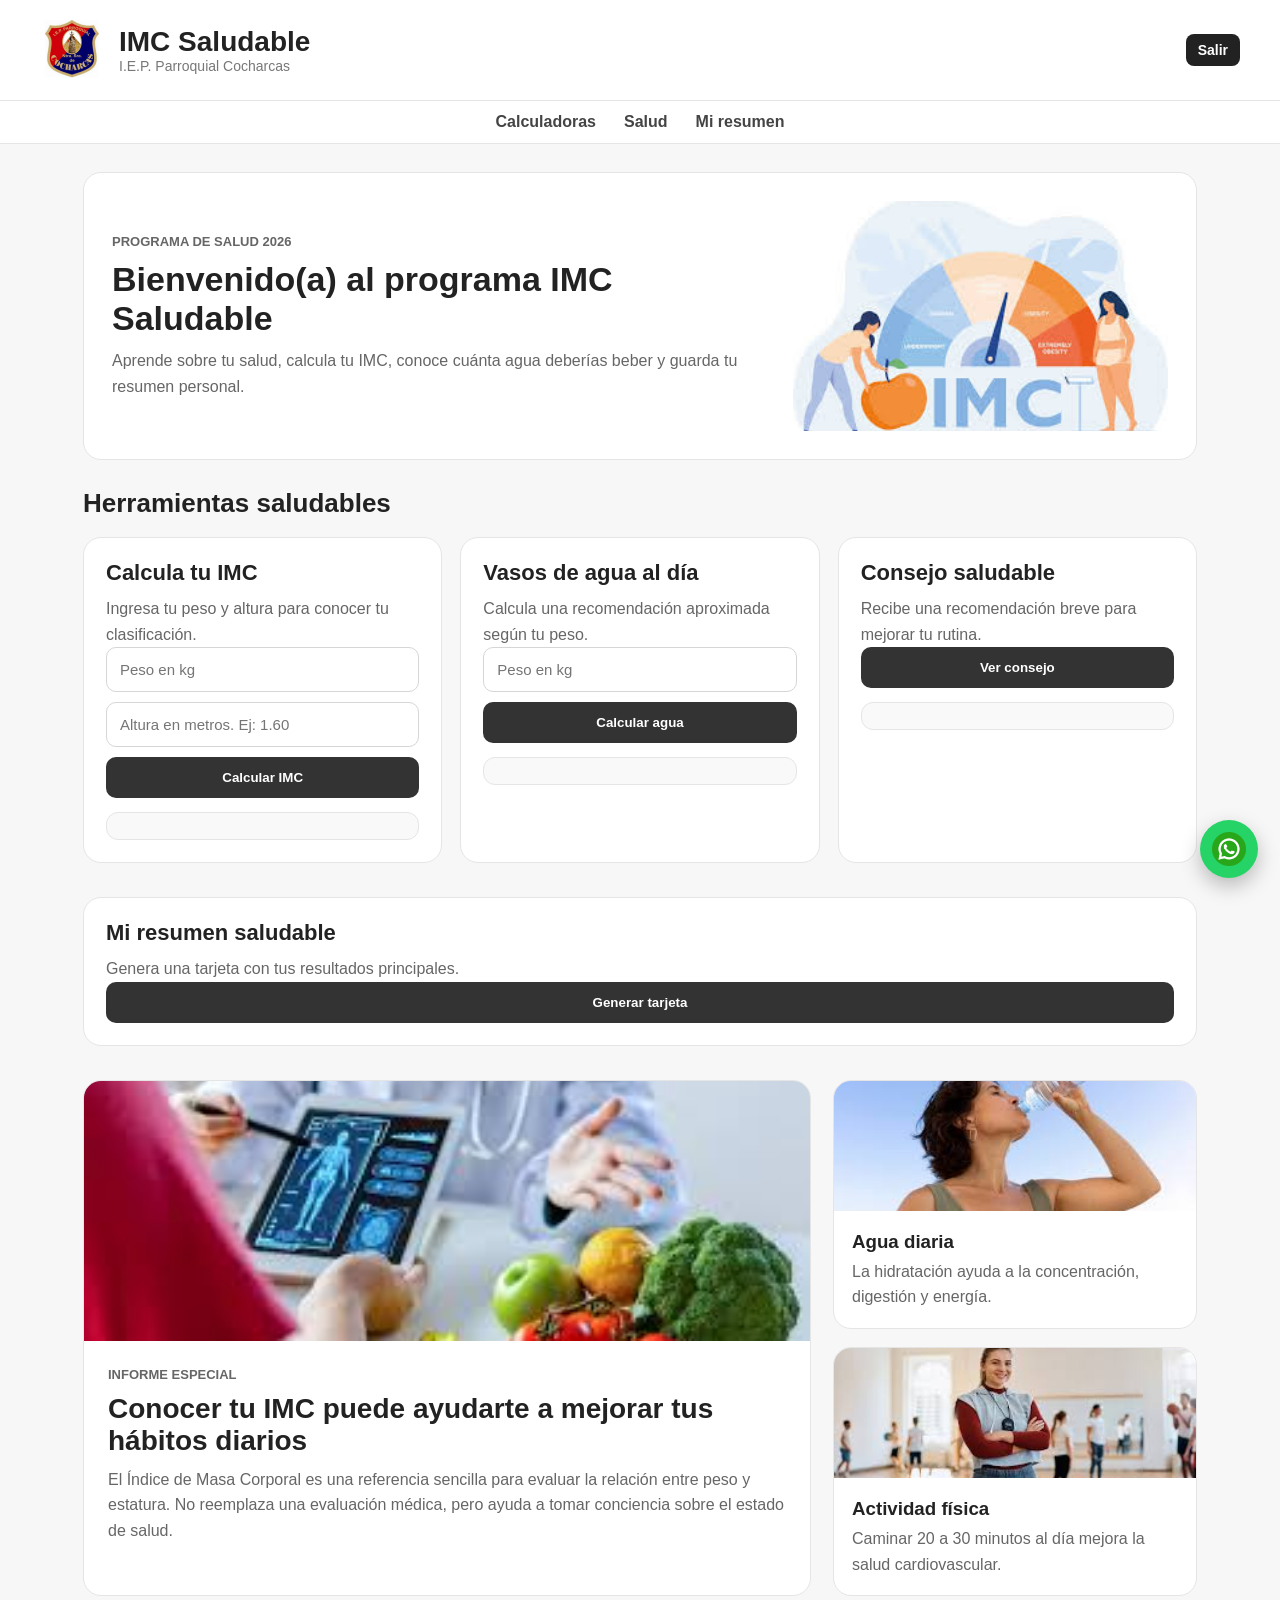
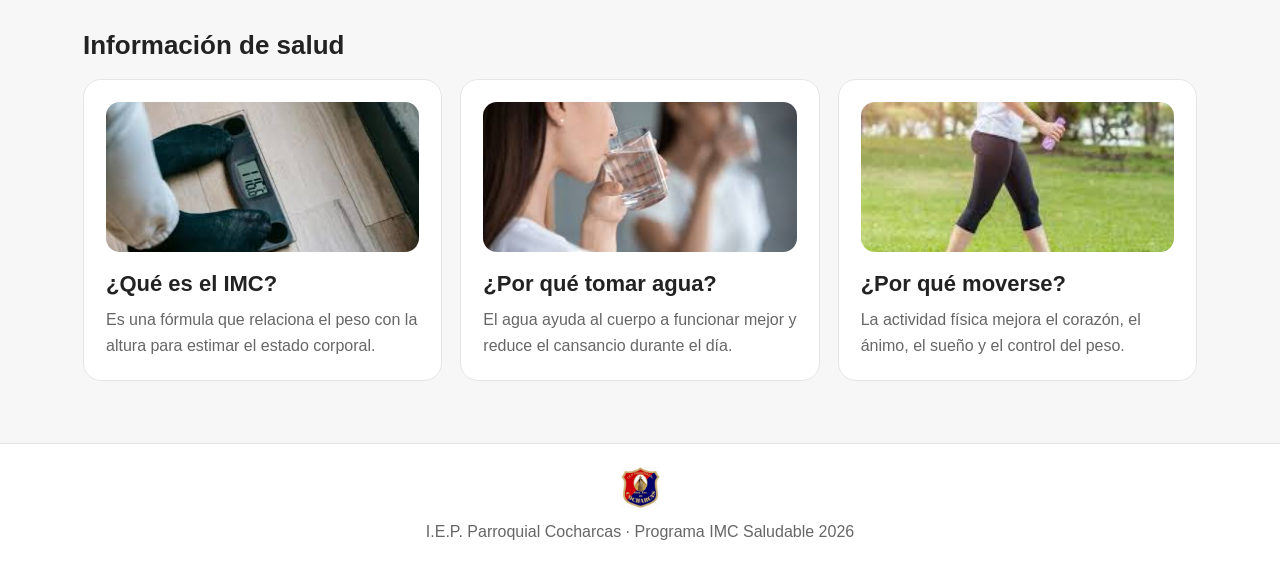
<file: inicio.html>
<!DOCTYPE html>
<html lang="es">
<head>
  <meta charset="UTF-8">
  <meta name="viewport" content="width=device-width, initial-scale=1.0">
  <title>Inicio - IMC Saludable</title>
  <link rel="stylesheet" href="inicio.css">
</head>
<body>

<header class="top-header">
  <div class="header-content">

    <div class="header-left">
      <img src="logo.png" alt="Logo" class="header-logo">

      <div>
        <h1>IMC Saludable</h1>
        <p>I.E.P. Parroquial Cocharcas</p>
      </div>
    </div>

    <button class="btn-salir" onclick="cerrarSesion()">
      Salir
    </button>

  </div>
</header>

<nav class="menu">
  <a href="#calculadoras">Calculadoras</a>
  <a href="#salud">Salud</a>
  <a href="#resumen">Mi resumen</a>
</nav>

<main class="container">

  <section class="hero">
    <div class="hero-texto">
      <span class="etiqueta">Programa de salud 2026</span>
      <h2 id="saludo">Bienvenido(a) al programa IMC Saludable</h2>
      <p>
        Aprende sobre tu salud, calcula tu IMC, conoce cuánta agua deberías beber
        y guarda tu resumen personal.
      </p>
    </div>

    <div class="hero-imagen">
      <img src="salud.png" alt="Imagen de salud">
    </div>
  </section>
  <section id="calculadoras" class="seccion">
    <h2>Herramientas saludables</h2>

    <div class="cards-grid">

      <div class="card">
        <h3>Calcula tu IMC</h3>
        <p>Ingresa tu peso y altura para conocer tu clasificación.</p>

        <input type="number" id="pesoIMC" placeholder="Peso en kg">
        <input type="number" id="alturaIMC" placeholder="Altura en metros. Ej: 1.60" step="0.01">

        <button onclick="calcularIMC()">Calcular IMC</button>
        <div id="resultadoIMC" class="resultado"></div>
      </div>

      <div class="card">
        <h3>Vasos de agua al día</h3>
        <p>Calcula una recomendación aproximada según tu peso.</p>

        <input type="number" id="pesoAgua" placeholder="Peso en kg">

        <button onclick="calcularAgua()">Calcular agua</button>
        <div id="resultadoAgua" class="resultado"></div>
      </div>

      <div class="card">
        <h3>Consejo saludable</h3>
        <p>Recibe una recomendación breve para mejorar tu rutina.</p>

        <button onclick="mostrarConsejo()">Ver consejo</button>
        <div id="resultadoConsejo" class="resultado"></div>
      </div>

    </div>
  </section>
    <section id="resumen" class="seccion">
    <div class="card resumen-card">
      <h3>Mi resumen saludable</h3>
      <p>Genera una tarjeta con tus resultados principales.</p>

      <button onclick="guardarResumen()">Generar tarjeta</button>

      <div id="tarjetaResumen" class="tarjeta-resumen oculto">
        <h3 id="nombreResumen">Mi tarjeta saludable</h3>

        <div class="dato">
          <span>IMC</span>
          <strong id="imcResumen">No calculado</strong>
        </div>

        <div class="dato">
          <span>Clasificación</span>
          <strong id="categoriaResumen">No calculada</strong>
        </div>

        <div class="dato">
          <span>Agua diaria</span>
          <strong id="aguaResumen">No calculada</strong>
        </div>
      </div>
    </div>
  </section>
  <section class="layout-principal">

    <article class="articulo-principal">
      <div class="imagen-articulo">
        <img src="imc.jpg" alt="Imagen sobre IMC">
      </div>

      <div class="contenido-articulo">
        <span>Informe especial</span>
        <h2>Conocer tu IMC puede ayudarte a mejorar tus hábitos diarios</h2>
        <p>
          El Índice de Masa Corporal es una referencia sencilla para evaluar
          la relación entre peso y estatura. No reemplaza una evaluación médica,
          pero ayuda a tomar conciencia sobre el estado de salud.
        </p>
      </div>
    </article>

    <aside class="columna-derecha">
      <div class="mini-card">
        <img src="agua.jpg" alt="Agua diaria">
        <h3>Agua diaria</h3>
        <p>La hidratación ayuda a la concentración, digestión y energía.</p>
      </div>

      <div class="mini-card">
        <img src="actividad.jpg" alt="Actividad física">
        <h3>Actividad física</h3>
        <p>Caminar 20 a 30 minutos al día mejora la salud cardiovascular.</p>
      </div>
    </aside>

  </section>

  

  <section id="salud" class="seccion salud">
    <h2>Información de salud</h2>

    <div class="salud-grid">

      <article>
        <img src="balanza.jpg" alt="Qué es el IMC">
        <h3>¿Qué es el IMC?</h3>
        <p>Es una fórmula que relaciona el peso con la altura para estimar el estado corporal.</p>
      </article>

      <article>
        <img src="hidratacion.jpg" alt="Importancia del agua">
        <h3>¿Por qué tomar agua?</h3>
        <p>El agua ayuda al cuerpo a funcionar mejor y reduce el cansancio durante el día.</p>
      </article>

      <article>
        <img src="caminar.jpg" alt="Actividad física">
        <h3>¿Por qué moverse?</h3>
        <p>La actividad física mejora el corazón, el ánimo, el sueño y el control del peso.</p>
      </article>

    </div>
  </section>



</main>

<footer class="footer">
  <img src="logo.png" alt="Insignia del colegio">
  <p>I.E.P. Parroquial Cocharcas · Programa IMC Saludable 2026</p>
</footer>
<a 
  href="https://wa.me/51944521871?text=Hola,%20quiero%20consultar%20sobre%20mis%20resultados"
  target="_blank"
  class="whatsapp-float"
>
  <img src="whatsapp.png" alt="WhatsApp">
</a>
<script src="inicio.js"></script>
</body>
</html>
</file>
<file: inicio.css>
* {
  margin: 0;
  padding: 0;
  box-sizing: border-box;
  font-family: "Segoe UI", Arial, sans-serif;
}

body {
  background: #f7f7f7;
  color: #222;
}

.top-header {
  background: #ffffff;
  border-bottom: 1px solid #e5e5e5;
  padding: 18px 20px;
}

.header-content {
  max-width: 1150px;
  margin: auto;
  display: flex;
  align-items: center;
  gap: 15px;
}

.header-logo {
  width: 64px;
  height: 64px;
  object-fit: contain;
}

.top-header h1 {
  font-size: 28px;
  color: #222;
}

.top-header p {
  color: #777;
  font-size: 14px;
}

.menu {
  background: #ffffff;
  border-bottom: 1px solid #e5e5e5;
  display: flex;
  justify-content: center;
  gap: 28px;
  padding: 12px;
  position: sticky;
  top: 0;
  z-index: 10;
}

.menu a {
  color: #444;
  text-decoration: none;
  font-weight: 600;
}

.container {
  max-width: 1150px;
  margin: auto;
  padding: 28px 18px;
}

.hero {
  background: #ffffff;
  border: 1px solid #e5e5e5;
  border-radius: 18px;
  padding: 28px;
  display: grid;
  grid-template-columns: 1.4fr .8fr;
  gap: 25px;
  align-items: center;
  margin-bottom: 28px;
}

.etiqueta {
  font-size: 13px;
  color: #666;
  text-transform: uppercase;
  font-weight: 700;
}

.hero h2 {
  font-size: 34px;
  margin: 10px 0;
}

.hero p {
  color: #666;
  line-height: 1.6;
}

.hero-imagen img,
.imagen-articulo img,
.mini-card img,
.salud article img {
  width: 100%;
  height: 100%;
  object-fit: cover;
}

.hero-imagen {
  height: 230px;
  border-radius: 14px;
  overflow: hidden;
  background: #eeeeee;
}

.layout-principal {
  display: grid;
  grid-template-columns: 2fr 1fr;
  gap: 22px;
  margin-bottom: 34px;
}

.articulo-principal {
  background: #ffffff;
  border: 1px solid #e5e5e5;
  border-radius: 18px;
  overflow: hidden;
}

.imagen-articulo {
  height: 260px;
  background: #eeeeee;
}

.contenido-articulo {
  padding: 24px;
}

.contenido-articulo span {
  color: #666;
  font-size: 13px;
  text-transform: uppercase;
  font-weight: 700;
}

.contenido-articulo h2 {
  font-size: 28px;
  margin: 10px 0;
}

.contenido-articulo p,
.card p,
.salud p,
.mini-card p {
  color: #666;
  line-height: 1.6;
}

.columna-derecha {
  display: flex;
  flex-direction: column;
  gap: 18px;
}

.mini-card {
  background: #ffffff;
  border: 1px solid #e5e5e5;
  border-radius: 18px;
  overflow: hidden;
}

.mini-card img {
  height: 130px;
  background: #eeeeee;
}

.mini-card h3,
.mini-card p {
  padding: 0 18px;
}

.mini-card h3 {
  margin-top: 16px;
  margin-bottom: 6px;
}

.mini-card p {
  margin-bottom: 18px;
}

.seccion {
  margin-bottom: 34px;
}

.seccion > h2 {
  font-size: 26px;
  margin-bottom: 18px;
  color: #222;
}

.cards-grid,
.salud-grid {
  display: grid;
  grid-template-columns: repeat(auto-fit, minmax(260px, 1fr));
  gap: 18px;
}

.card,
.salud article {
  background: #ffffff;
  border: 1px solid #e5e5e5;
  border-radius: 18px;
  padding: 22px;
}

.card h3,
.salud h3 {
  font-size: 22px;
  margin-bottom: 10px;
}

.salud article img {
  height: 150px;
  border-radius: 14px;
  background: #eeeeee;
  margin-bottom: 15px;
}

input {
  width: 100%;
  padding: 13px;
  border: 1px solid #d6d6d6;
  border-radius: 10px;
  margin-bottom: 10px;
  font-size: 15px;
}

button {
  width: 100%;
  padding: 13px;
  background: #333333;
  color: white;
  border: none;
  border-radius: 10px;
  font-weight: 700;
  cursor: pointer;
}

button:hover {
  background: #111111;
}

.resultado,
.tarjeta-resumen {
  margin-top: 14px;
  background: #f9f9f9;
  border: 1px solid #e5e5e5;
  border-radius: 12px;
  padding: 13px;
  line-height: 1.5;
}

.oculto {
  display: none;
}

.dato {
  display: flex;
  justify-content: space-between;
  padding: 10px 0;
  border-bottom: 1px solid #e5e5e5;
}

.dato:last-child {
  border-bottom: none;
}

.footer {
  background: #ffffff;
  border-top: 1px solid #e5e5e5;
  text-align: center;
  padding: 22px;
  color: #666;
}

.footer img {
  width: 45px;
  height: 45px;
  object-fit: contain;
  margin-bottom: 8px;
}

@media (max-width: 768px) {
  .hero,
  .layout-principal {
    grid-template-columns: 1fr;
  }

  .hero h2 {
    font-size: 27px;
  }

  .contenido-articulo h2 {
    font-size: 24px;
  }
}
.whatsapp-float {
  position: fixed;
  right: 22px;
  bottom: 22px;
  width: 58px;
  height: 58px;
  border-radius: 50%;
  background: #25D366;
  display: flex;
  align-items: center;
  justify-content: center;
  box-shadow: 0 8px 20px rgba(0,0,0,.25);
  z-index: 999;
}

.whatsapp-float img {
  width: 34px;
  height: 34px;
  object-fit: contain;
}
.header-content {
  max-width: 1200px;
  margin: auto;
  display: flex;
  justify-content: space-between;
  align-items: center;
}

.header-left {
  display: flex;
  align-items: center;
  gap: 15px;
}

.btn-salir {
  width: auto;
  background: #222;
  color: white;
  border: none;
  padding: 8px 12px;
  border-radius: 8px;
  cursor: pointer;
  font-size: 14px;
  font-weight: 600;
}

.btn-salir:hover {
  background: #000;
}
</file>
